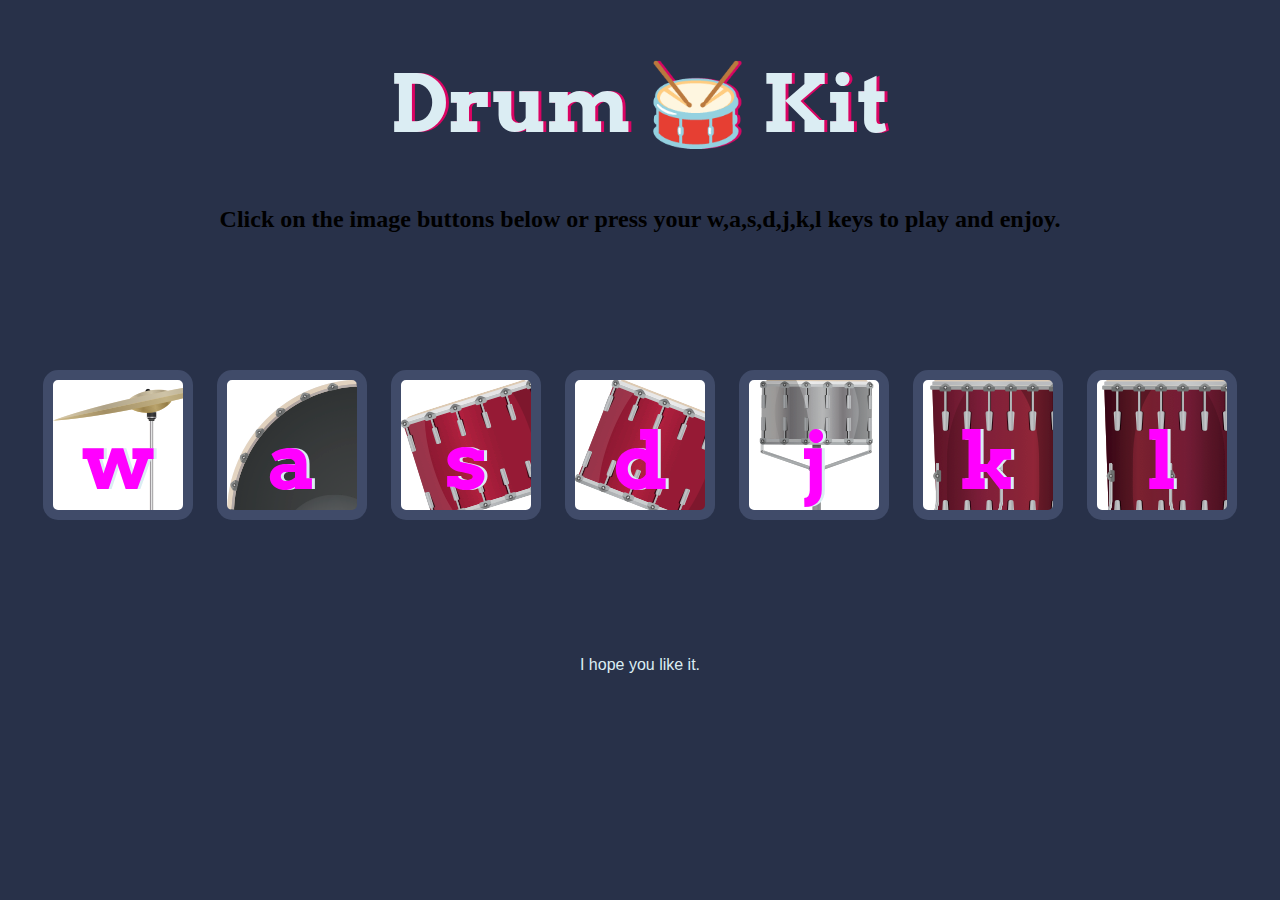
<file: drumindex.html>
<!DOCTYPE html>
<html lang="en" dir="ltr">
<head>
  <meta charset="utf-8">
  <title>Drum Kit</title>
  <link rel="stylesheet" href="styles.css">
  <link href="https://fonts.googleapis.com/css?family=Arvo" rel="stylesheet">
</head>
<body>
  <h1 id="title">Drum 🥁 Kit</h1>
  <h2>Click on the image buttons below or press your w,a,s,d,j,k,l keys to play and enjoy.</h2>
  <div class="set">
    <button class="w drum">w</button>
    <button class="a drum">a</button>
    <button class="s drum">s</button>
    <button class="d drum">d</button>
    <button class="j drum">j</button>
    <button class="k drum">k</button>
    <button class="l drum">l</button>
  </div>
<script src="index.js" charset="utf-8"></script>
</body>
  <footer>
    I hope you like it.
  </footer>
</html>
</file>
<file: styles.css>
body {
  text-align: center;
  background-color: #283149;
}
h1 {
  font-size: 5rem;
  color: #DBEDF3;
  font-family: "Arvo", cursive;
  text-shadow: 3px 0 #DA0463;
}
footer {
  color: #DBEDF3;
  font-family: sans-serif;
}
.w {
background-image: url(images/crash.png);
}
.a {
background-image: url(images/kick.png);
}
.s {
background-image: url(images/tom2.png);
}
.d {
background-image: url(images/tom1.png);
}
.j {
background-image: url(images/snare.png);
}
.k {
background-image: url(images/tom3.png);
}
.l {
background-image: url(images/tom4.png);
}
.set {
  margin: 10% auto;
}
.game-over {
  background-color: red;
  opacity: 0.8;
}
.pressed {
  box-shadow: 0 3px 4px 0 #DBEDF3;
  opacity: 0.5;
}
.red {
  color: red;
}
.drum {
  outline: none;
  border: 10px solid #404B69;
  font-size: 5rem;
  font-family: 'Arvo', cursive;
  line-height: 2;
  font-weight: 900;
  color: magenta;
  text-shadow: 3px 0 #DBEDF3;
  border-radius: 15px;
  display: inline-block;
  width: 150px;
  height: 150px;
  text-align: center;
  margin: 10px;
  background-color: white;
}
</file>
